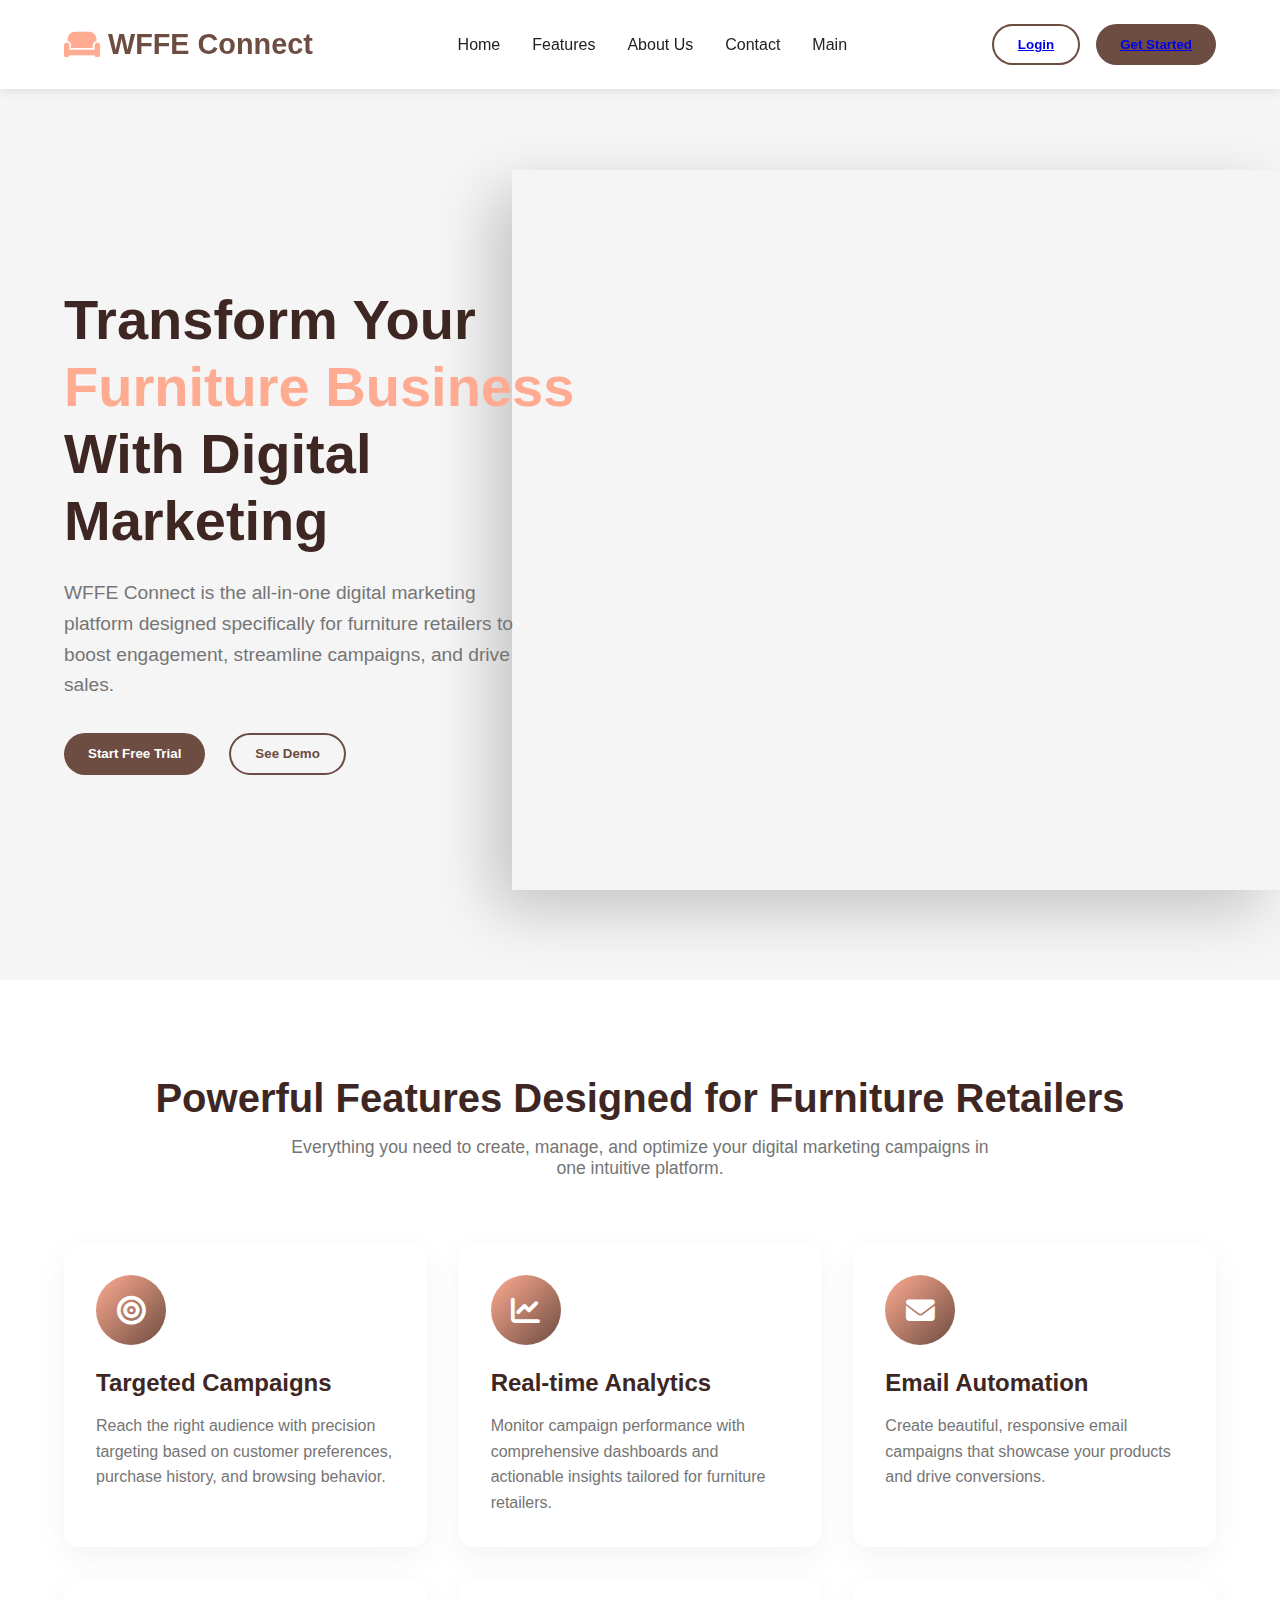
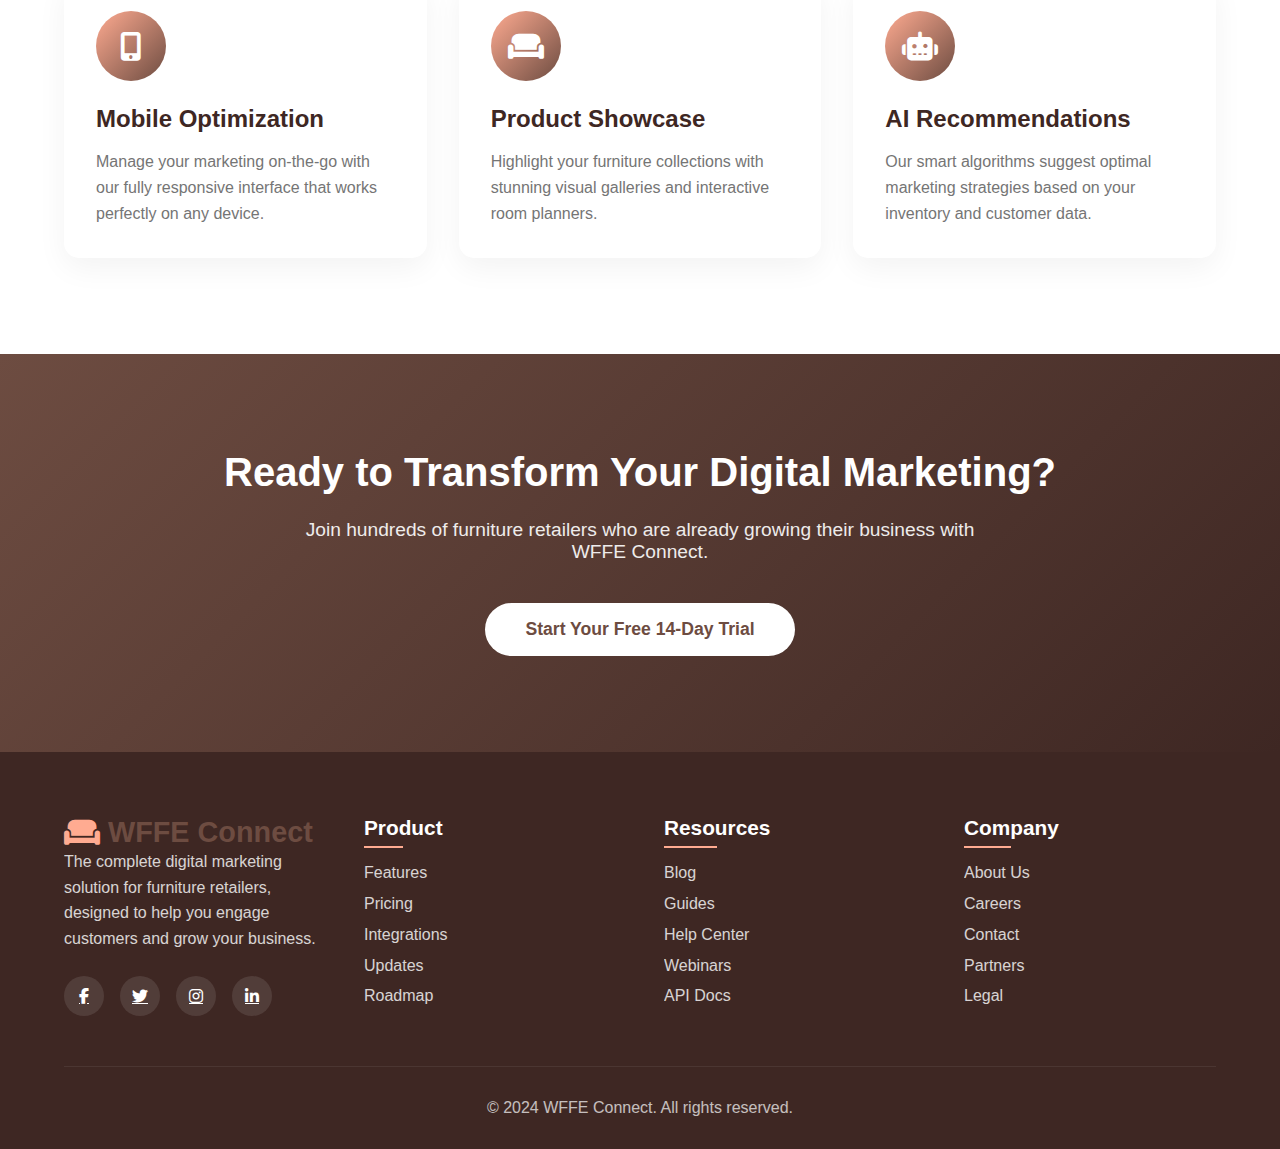
<file: index.html>
<!DOCTYPE html>
<html lang="en">
<head>
    <meta charset="UTF-8">
    <meta name="viewport" content="width=device-width, initial-scale=1.0">
    <title>WFFE Connect | Digital Marketing Platform</title>
    <link rel="stylesheet" href="https://cdnjs.cloudflare.com/ajax/libs/font-awesome/6.4.0/css/all.min.css">
    <style>
        :root {
            --primary: #6d4c41; /* Warm brown for furniture feel */
            --secondary: #d7ccc8; /* Light neutral */
            --accent: #ffab91; /* Coral accent */
            --dark: #3e2723; /* Dark brown */
            --light: #f5f5f5; /* Off-white */
            --text: #212121; /* Dark gray for text */
            --text-light: #757575; /* Lighter text */
        }

        * {
            margin: 0;
            padding: 0;
            box-sizing: border-box;
            font-family: 'Segoe UI', Tahoma, Geneva, Verdana, sans-serif;
        }

        body {
            background-color: var(--light);
            color: var(--text);
            overflow-x: hidden;
        }

        /* Navigation */
        nav {
            display: flex;
            justify-content: space-between;
            align-items: center;
            padding: 1.5rem 5%;
            position: fixed;
            width: 100%;
            top: 0;
            z-index: 100;
            background-color: rgba(255, 255, 255, 0.95);
            box-shadow: 0 2px 10px rgba(0, 0, 0, 0.1);
            transition: all 0.3s ease;
        }

        nav.scrolled {
            padding: 1rem 5%;
            background-color: rgba(255, 255, 255, 0.98);
        }

        .logo {
            display: flex;
            align-items: center;
            font-size: 1.8rem;
            font-weight: 700;
            color: var(--primary);
        }

        .logo i {
            margin-right: 0.5rem;
            color: var(--accent);
        }

        .nav-links {
            display: flex;
            gap: 2rem;
        }

        .nav-links a {
            text-decoration: none;
            color: var(--text);
            font-weight: 500;
            transition: color 0.3s;
            position: relative;
        }

        .nav-links a:hover {
            color: var(--primary);
        }

        .nav-links a::after {
            content: '';
            position: absolute;
            width: 0;
            height: 2px;
            bottom: -5px;
            left: 0;
            background-color: var(--accent);
            transition: width 0.3s;
        }

        .nav-links a:hover::after {
            width: 100%;
        }

        .nav-btns {
            display: flex;
            gap: 1rem;
        }

        .btn {
            padding: 0.7rem 1.5rem;
            border-radius: 30px;
            font-weight: 600;
            cursor: pointer;
            transition: all 0.3s;
            border: none;
        }

        .btn-outline {
            background: transparent;
            border: 2px solid var(--primary);
            color: var(--primary);
        }

        .btn-outline:hover {
            background: var(--primary);
            color: white;
        }

        .btn-primary {
            background: var(--primary);
            color: white;
        }

        .btn-primary:hover {
            background: var(--dark);
            transform: translateY(-2px);
        }

        /* Hero Section */
        .hero {
            height: 100vh;
            display: flex;
            align-items: center;
            padding: 0 5%;
            margin-top: 80px;
            position: relative;
            overflow: hidden;
        }

        .hero-content {
            width: 50%;
            z-index: 2;
        }

        .hero h1 {
            font-size: 3.5rem;
            margin-bottom: 1.5rem;
            line-height: 1.2;
            color: var(--dark);
        }

        .hero h1 span {
            color: var(--accent);
        }

        .hero p {
            font-size: 1.2rem;
            margin-bottom: 2rem;
            color: var(--text-light);
            line-height: 1.6;
            max-width: 80%;
        }

        .hero-btns {
            display: flex;
            gap: 1.5rem;
        }

        .hero-img {
            position: absolute;
            right: 0;
            top: 50%;
            transform: translateY(-50%);
            width: 60%;
            height: 80%;
            background: url('https://images.unsplash.com/photo-1555041469-a586c61ea9bc?ixlib=rb-4.0.3&ixid=M3wxMjA3fDB8MHxwaG90by1wYWdlfHx8fGVufDB8fHx8fA%3D%3D&auto=format&fit=crop&w=2070&q=80') center/cover;
            border-radius: 20px 0 0 20px;
            box-shadow: -20px 20px 60px rgba(0, 0, 0, 0.2);
        }

        .hero-img::before {
            content: '';
            position: absolute;
            top: 0;
            left: 0;
            width: 100%;
            height: 100%;
            background: linear-gradient(90deg, rgba(245, 245, 245, 1) 0%, rgba(245, 245, 245, 0.8) 20%, rgba(245, 245, 245, 0) 50%);
        }

        /* Features Section */
        .features {
            padding: 6rem 5%;
            background-color: white;
        }

        .section-title {
            text-align: center;
            margin-bottom: 4rem;
        }

        .section-title h2 {
            font-size: 2.5rem;
            color: var(--dark);
            margin-bottom: 1rem;
        }

        .section-title p {
            color: var(--text-light);
            font-size: 1.1rem;
            max-width: 700px;
            margin: 0 auto;
        }

        .features-grid {
            display: grid;
            grid-template-columns: repeat(auto-fit, minmax(300px, 1fr));
            gap: 2rem;
        }

        .feature-card {
            background: white;
            border-radius: 15px;
            padding: 2rem;
            box-shadow: 0 10px 30px rgba(0, 0, 0, 0.05);
            transition: transform 0.3s, box-shadow 0.3s;
        }

        .feature-card:hover {
            transform: translateY(-10px);
            box-shadow: 0 15px 40px rgba(0, 0, 0, 0.1);
        }

        .feature-icon {
            width: 70px;
            height: 70px;
            background: linear-gradient(135deg, var(--accent), var(--primary));
            border-radius: 50%;
            display: flex;
            align-items: center;
            justify-content: center;
            margin-bottom: 1.5rem;
            color: white;
            font-size: 1.8rem;
        }

        .feature-card h3 {
            font-size: 1.5rem;
            margin-bottom: 1rem;
            color: var(--dark);
        }

        .feature-card p {
            color: var(--text-light);
            line-height: 1.6;
        }

        /* CTA Section */
        .cta {
            padding: 6rem 5%;
            background: linear-gradient(135deg, var(--primary), var(--dark));
            color: white;
            text-align: center;
        }

        .cta h2 {
            font-size: 2.5rem;
            margin-bottom: 1.5rem;
        }

        .cta p {
            font-size: 1.2rem;
            max-width: 700px;
            margin: 0 auto 2.5rem;
            opacity: 0.9;
        }

        .cta-btn {
            background: white;
            color: var(--primary);
            font-size: 1.1rem;
            padding: 1rem 2.5rem;
        }

        .cta-btn:hover {
            background: var(--light);
            transform: translateY(-2px);
        }

        /* Footer */
        footer {
            background-color: var(--dark);
            color: white;
            padding: 4rem 5% 2rem;
        }

        .footer-content {
            display: grid;
            grid-template-columns: repeat(auto-fit, minmax(200px, 1fr));
            gap: 3rem;
            margin-bottom: 3rem;
        }

        .footer-col h3 {
            font-size: 1.3rem;
            margin-bottom: 1.5rem;
            position: relative;
            display: inline-block;
        }

        .footer-col h3::after {
            content: '';
            position: absolute;
            width: 50%;
            height: 2px;
            background-color: var(--accent);
            bottom: -8px;
            left: 0;
        }

        .footer-col p {
            opacity: 0.8;
            margin-bottom: 1rem;
            line-height: 1.6;
        }

        .footer-links {
            list-style: none;
        }

        .footer-links li {
            margin-bottom: 0.8rem;
        }

        .footer-links a {
            color: white;
            opacity: 0.8;
            text-decoration: none;
            transition: opacity 0.3s;
        }

        .footer-links a:hover {
            opacity: 1;
            color: var(--accent);
        }

        .social-links {
            display: flex;
            gap: 1rem;
            margin-top: 1.5rem;
        }

        .social-links a {
            width: 40px;
            height: 40px;
            border-radius: 50%;
            background-color: rgba(255, 255, 255, 0.1);
            display: flex;
            align-items: center;
            justify-content: center;
            color: white;
            transition: all 0.3s;
        }

        .social-links a:hover {
            background-color: var(--accent);
            transform: translateY(-3px);
        }

        .footer-bottom {
            text-align: center;
            padding-top: 2rem;
            border-top: 1px solid rgba(255, 255, 255, 0.1);
            opacity: 0.7;
        }

        /* Responsive Design */
        @media (max-width: 992px) {
            .hero-content {
                width: 60%;
            }
            
            .hero-img {
                width: 70%;
            }
        }

        @media (max-width: 768px) {
            .hero {
                flex-direction: column;
                height: auto;
                padding-top: 6rem;
                padding-bottom: 3rem;
                text-align: center;
            }
            
            .hero-content {
                width: 100%;
                margin-bottom: 3rem;
            }
            
            .hero p {
                max-width: 100%;
            }
            
            .hero-btns {
                justify-content: center;
            }
            
            .hero-img {
                position: relative;
                width: 100%;
                height: 400px;
                transform: none;
                border-radius: 20px;
            }
            
            .hero-img::before {
                background: linear-gradient(0deg, rgba(245, 245, 245, 1) 0%, rgba(245, 245, 245, 0.8) 20%, rgba(245, 245, 245, 0) 50%);
            }
            
            .nav-links {
                display: none;
            }
        }

        @media (max-width: 576px) {
            .hero h1 {
                font-size: 2.5rem;
            }
            
            .hero-btns {
                flex-direction: column;
                gap: 1rem;
            }
            
            .btn {
                width: 100%;
            }
            
            .section-title h2 {
                font-size: 2rem;
            }
        }
    </style>
</head>
<body>
    <!-- Navigation -->
    <nav id="navbar">
        <div class="logo">
            <i class="fas fa-couch"></i>
            <span>WFFE Connect</span>
        </div>
        <div class="nav-links">
            <a href="/products/product-landing.html">Home</a>
            <a href="#features">Features</a>
            <a href="/">About Us</a>
            <a href="#">Contact</a>
            <a href="/dashboard/index.html">Main</a>
        </div>
        <div class="nav-btns" id="auth-buttons">
            <!-- Default state (will be replaced if logged in) -->
            <button class="btn btn-outline" id="login-btn"><a href="/auth/login.html">Login</a></button>
            <button class="btn btn-primary" id="register-btn"><a href="/auth/register.html">Get Started</a></button>
            
            <!-- Logged in state (hidden by default) -->
            <div class="profile-dropdown" id="profile-dropdown" style="display: none; position: relative;">
                <button class="btn btn-primary" id="profile-btn">
                    <i class="fas fa-user"></i> Profile
                </button>
                <div class="dropdown-menu" style="display: none; position: absolute; top: 100%; right: 0; background: white; border-radius: 8px; box-shadow: 0 4px 12px rgba(0,0,0,0.1); min-width: 200px; z-index: 1000;">
                    <a href="/dashboard/profile.html" style="display: block; padding: 10px 15px; color: var(--text); text-decoration: none;">My Profile</a>
                    <a href="/dashboard/settings.html" style="display: block; padding: 10px 15px; color: var(--text); text-decoration: none;">Settings</a>
                    <a href="#" id="logout-btn" style="display: block; padding: 10px 15px; color: var(--text); text-decoration: none;">Logout</a>
                </div>
            </div>
        </div>
    </nav>

    <!-- Hero Section -->
    <section class="hero">
        <div class="hero-content">
            <h1>Transform Your <span>Furniture Business</span> With Digital Marketing</h1>
            <p>WFFE Connect is the all-in-one digital marketing platform designed specifically for furniture retailers to boost engagement, streamline campaigns, and drive sales.</p>
            <div class="hero-btns">
                <button class="btn btn-primary">Start Free Trial</button>
                <button class="btn btn-outline">See Demo</button>
            </div>
        </div>
        <div class="hero-img"></div>
    </section>

    <!-- Features Section -->
    <section class="features" id="features">
        <div class="section-title">
            <h2>Powerful Features Designed for Furniture Retailers</h2>
            <p>Everything you need to create, manage, and optimize your digital marketing campaigns in one intuitive platform.</p>
        </div>
        <div class="features-grid">
            <div class="feature-card">
                <div class="feature-icon">
                    <i class="fas fa-bullseye"></i>
                </div>
                <h3>Targeted Campaigns</h3>
                <p>Reach the right audience with precision targeting based on customer preferences, purchase history, and browsing behavior.</p>
            </div>
            <div class="feature-card">
                <div class="feature-icon">
                    <i class="fas fa-chart-line"></i>
                </div>
                <h3>Real-time Analytics</h3>
                <p>Monitor campaign performance with comprehensive dashboards and actionable insights tailored for furniture retailers.</p>
            </div>
            <div class="feature-card">
                <div class="feature-icon">
                    <i class="fas fa-envelope"></i>
                </div>
                <h3>Email Automation</h3>
                <p>Create beautiful, responsive email campaigns that showcase your products and drive conversions.</p>
            </div>
            <div class="feature-card">
                <div class="feature-icon">
                    <i class="fas fa-mobile-alt"></i>
                </div>
                <h3>Mobile Optimization</h3>
                <p>Manage your marketing on-the-go with our fully responsive interface that works perfectly on any device.</p>
            </div>
            <div class="feature-card">
                <div class="feature-icon">
                    <i class="fas fa-couch"></i>
                </div>
                <h3>Product Showcase</h3>
                <p>Highlight your furniture collections with stunning visual galleries and interactive room planners.</p>
            </div>
            <div class="feature-card">
                <div class="feature-icon">
                    <i class="fas fa-robot"></i>
                </div>
                <h3>AI Recommendations</h3>
                <p>Our smart algorithms suggest optimal marketing strategies based on your inventory and customer data.</p>
            </div>
        </div>
    </section>

    <!-- CTA Section -->
    <section class="cta">
        <h2>Ready to Transform Your Digital Marketing?</h2>
        <p>Join hundreds of furniture retailers who are already growing their business with WFFE Connect.</p>
        <button class="btn cta-btn">Start Your Free 14-Day Trial</button>
    </section>

    <!-- Footer -->
    <footer>
        <div class="footer-content">
            <div class="footer-col">
                <div class="logo">
                    <i class="fas fa-couch"></i>
                    <span>WFFE Connect</span>
                </div>
                <p>The complete digital marketing solution for furniture retailers, designed to help you engage customers and grow your business.</p>
                <div class="social-links">
                    <a href="#"><i class="fab fa-facebook-f"></i></a>
                    <a href="#"><i class="fab fa-twitter"></i></a>
                    <a href="#"><i class="fab fa-instagram"></i></a>
                    <a href="#"><i class="fab fa-linkedin-in"></i></a>
                </div>
            </div>
            <div class="footer-col">
                <h3>Product</h3>
                <ul class="footer-links">
                    <li><a href="#">Features</a></li>
                    <li><a href="#">Pricing</a></li>
                    <li><a href="#">Integrations</a></li>
                    <li><a href="#">Updates</a></li>
                    <li><a href="#">Roadmap</a></li>
                </ul>
            </div>
            <div class="footer-col">
                <h3>Resources</h3>
                <ul class="footer-links">
                    <li><a href="#">Blog</a></li>
                    <li><a href="#">Guides</a></li>
                    <li><a href="#">Help Center</a></li>
                    <li><a href="#">Webinars</a></li>
                    <li><a href="#">API Docs</a></li>
                </ul>
            </div>
            <div class="footer-col">
                <h3>Company</h3>
                <ul class="footer-links">
                    <li><a href="#">About Us</a></li>
                    <li><a href="#">Careers</a></li>
                    <li><a href="#">Contact</a></li>
                    <li><a href="#">Partners</a></li>
                    <li><a href="#">Legal</a></li>
                </ul>
            </div>
        </div>
        <div class="footer-bottom">
            <p>&copy; 2024 WFFE Connect. All rights reserved.</p>
        </div>
    </footer>

    <script>
        // Navbar scroll effect
        window.addEventListener('scroll', function() {
            const navbar = document.getElementById('navbar');
            if (window.scrollY > 50) {
                navbar.classList.add('scrolled');
            } else {
                navbar.classList.remove('scrolled');
            }
        });

        // Smooth scrolling for anchor links
        document.querySelectorAll('a[href^="#"]').forEach(anchor => {
            anchor.addEventListener('click', function(e) {
                e.preventDefault();
                document.querySelector(this.getAttribute('href')).scrollIntoView({
                    behavior: 'smooth'
                });
            });
        });
    </script>
      <script>
        // Navbar scroll effect
        window.addEventListener('scroll', function() {
            const navbar = document.getElementById('navbar');
            if (window.scrollY > 50) {
                navbar.classList.add('scrolled');
            } else {
                navbar.classList.remove('scrolled');
            }
        });

        // Smooth scrolling for anchor links
        document.querySelectorAll('a[href^="#"]').forEach(anchor => {
            anchor.addEventListener('click', function(e) {
                e.preventDefault();
                document.querySelector(this.getAttribute('href')).scrollIntoView({
                    behavior: 'smooth'
                });
            });
        });

        // Check authentication status
        async function checkAuthStatus() {
            try {
                const response = await fetch('htt://localhost:8000/api/check-session', {
                    credentials: 'include' // Important for cookies
                });
                
                if (response.ok) {
                    const data = await response.json();
                    if (data.authenticated) {
                        // User is logged in
                        document.getElementById('login-btn').style.display = 'none';
                        document.getElementById('register-btn').style.display = 'none';
                        document.getElementById('profile-dropdown').style.display = 'block';
                    }
                }
            } catch (error) {
                console.error('Error checking auth status:', error);
            }
        }

        // Logout functionality
        async function logout() {
            try {
                const response = await fetch('http:localhost:8000/api/logout', {
                    method: 'POST',
                    credentials: 'include'
                });
                
                if (response.ok) {
                    // Reload the page to update the UI
                    window.location.reload();
                }
            } catch (error) {
                console.error('Error logging out:', error);
            }
        }

        // Profile dropdown toggle
        document.getElementById('profile-btn')?.addEventListener('click', function() {
            const dropdown = this.nextElementSibling;
            dropdown.style.display = dropdown.style.display === 'block' ? 'none' : 'block';
        });

        // Close dropdown when clicking outside
        document.addEventListener('click', function(event) {
            const dropdown = document.querySelector('.dropdown-menu');
            const profileBtn = document.getElementById('profile-btn');
            
            if (dropdown && profileBtn && 
                !event.target.closest('.profile-dropdown') && 
                dropdown.style.display === 'block') {
                dropdown.style.display = 'none';
            }
        });

        // Logout button click
        document.getElementById('logout-btn')?.addEventListener('click', function(e) {
            e.preventDefault();
            logout();
        });

        // Check auth status when page loads
        document.addEventListener('DOMContentLoaded', checkAuthStatus);
    </script>
</body>
</html>
</file>
